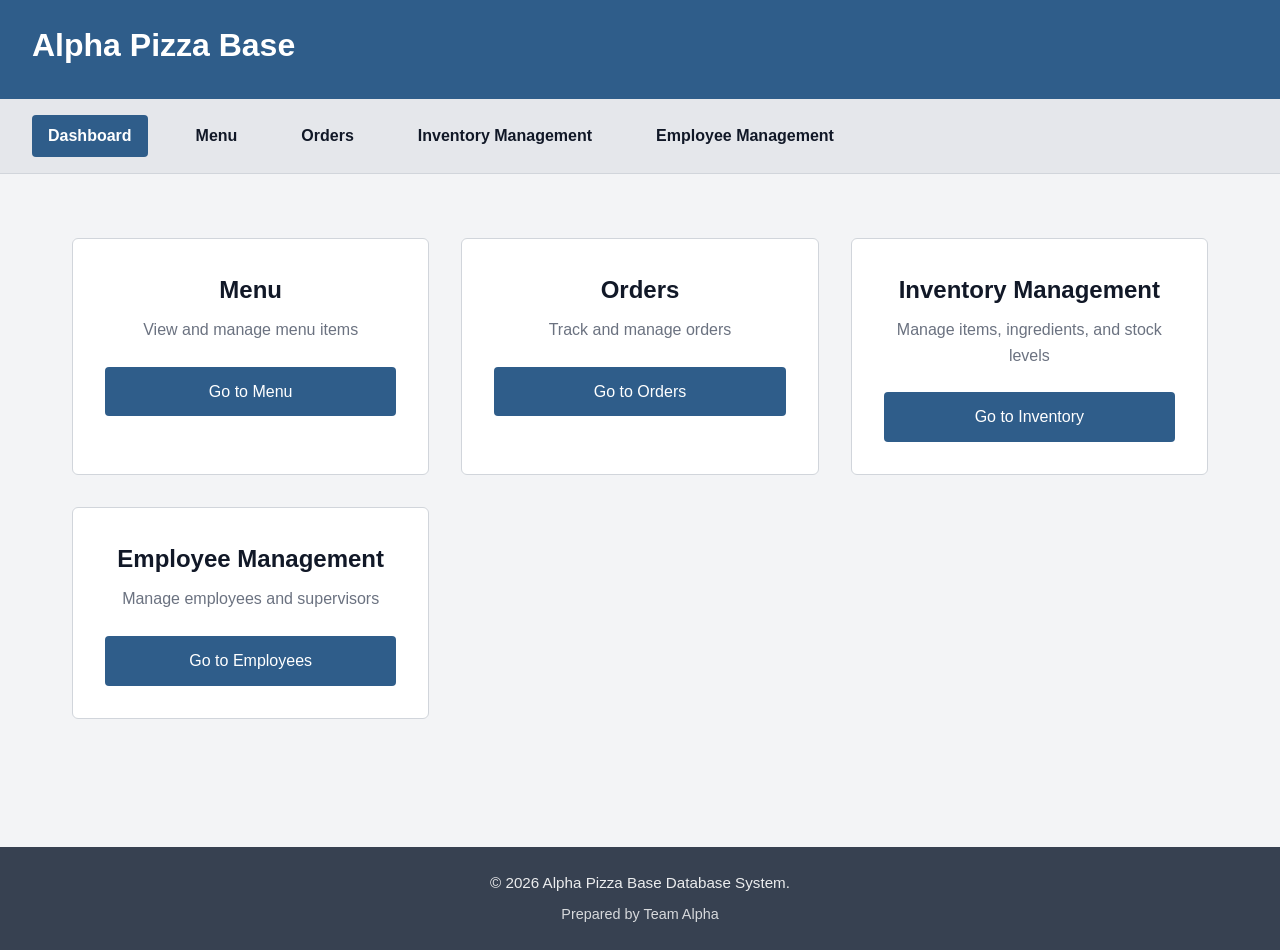
<file: index.html>
<!DOCTYPE html>
<html lang="en">
<head>
    <meta charset="UTF-8">
    <meta name="viewport" content="width=device-width, initial-scale=1.0">
    <title>Dashboard - Pizza Company Database</title>
    <link rel="stylesheet" href="styles.css">
    <link rel="stylesheet" href="dashboard.css">
    
</head>
<body>
    <!-- Header -->
    <header>
        <h1>Alpha Pizza Base</h1>
    </header>

    <!-- Navigation -->
    <nav>
        <a href="index.html" class="active">Dashboard</a>
        <a href="menu.html">Menu</a>
        <a href="orders.html">Orders</a>
        <a href="inventory-management.html">Inventory Management</a>
        <a href="employee-management.html">Employee Management</a>
    </nav>

    <!-- Main Content -->
    <div class="container">
        <!-- DASHBOARD GRID -->
        <div class="dashboard-grid">
            <!-- Menu Card -->
            <div class="dashboard-card">
                <h3>Menu</h3>
                <p>View and manage menu items</p>
                <a href="menu.html" class="btn btn-primary">Go to Menu</a>
            </div>
           
            <!-- Orders Card -->
            <div class="dashboard-card">
                <h3>Orders</h3>
                <p>Track and manage orders</p>
                <a href="orders.html" class="btn btn-primary">Go to Orders</a>
            </div>
            
            <!-- Inventory Management Card -->
            <div class="dashboard-card">
                <h3>Inventory Management</h3>
                <p>Manage items, ingredients, and stock levels</p>
                <a href="inventory-management.html" class="btn btn-primary">Go to Inventory</a>
            </div>
           
            <!-- Employee Management Card -->
            <div class="dashboard-card">
                <h3>Employee Management</h3>
                <p>Manage employees and supervisors</p>
                <a href="employee-management.html" class="btn btn-primary">Go to Employees</a>
            </div>
        </div>
    </div>

    <!-- Footer -->
    <footer>
        <p>&copy; 2026 Alpha Pizza Base Database System. </p>
        <p style="margin-top: 0.5rem; opacity: 0.8; font-size: 0.9rem;">Prepared by Team Alpha</p>
    </footer>
</body>
</html>
</file>
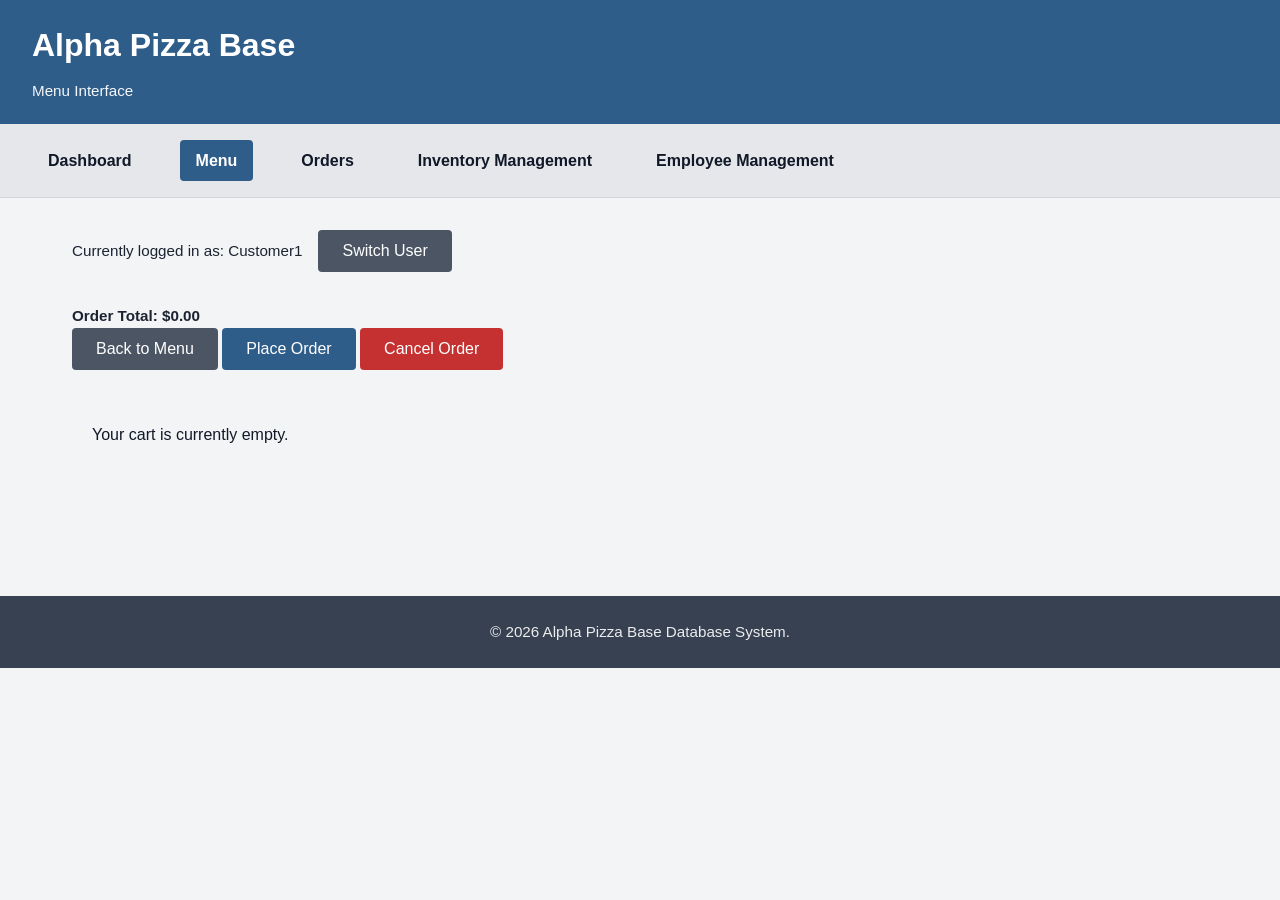
<file: cart.html>
<!DOCTYPE html>
<html lang="en">
<head>
    <meta charset="UTF-8">
    <meta name="viewport" content="width=device-width, initial-scale=1.0">
    <title>Cart - Pizza Company Database</title>
    <link rel="stylesheet" href="styles.css">
    <link rel="stylesheet" href="dashboard.css">
</head>
<body>
    <!-- Header -->
    <header>
        <h1>Alpha Pizza Base</h1>
        <p class="header-subtitle">Menu Interface</p>
    </header>

    <!-- Navigation -->
    <nav>
        <a href="index.html">Dashboard</a>
        <a href="menu.html" class="active">Menu</a>
        <a href="orders.html">Orders</a>
        <a href="inventory-management.html">Inventory Management</a>
        <a href="employee-management.html">Employee Management</a>
    </nav>

    <!-- Main Content -->
    <div class="container">

        <div class="search-bar">
            <p class="header-subtitle">Currently logged in as: Customer1</p>
            <button class="btn btn-secondary" onclick="window.location.href='index.html'">Switch User</button>            
        </div>

        <p class="header-subtitle"><b>Order Total: $<span id="cart-total">0.00</span></b></p>

        <button class="btn btn-secondary" onclick="window.location.href='menu.html'">Back to Menu</button>    
        <button class="btn btn-primary" onclick="window.location.href='index.html'">Place Order</button>    
        <button class="btn btn-danger" onclick="window.location.href='index.html'">Cancel Order</button>    
        <!-- Cart -->
        
        <div class="dashboard-grid" id="cart-container"></div>    
    </div>

    <!-- Footer -->
    <footer>
        <p>&copy; 2026 Alpha Pizza Base Database System.</p>
    </footer>

    <script>
        function renderCart() {
            // 1. Get the cart from LocalStorage
            let cart = JSON.parse(localStorage.getItem('alphaPizzaCart')) || [];
            const container = document.getElementById('cart-container');
            const totalDisplay = document.getElementById('cart-total');
            
            container.innerHTML = ''; // Clear container
            let grandTotal = 0;

            if (cart.length === 0) {
                container.innerHTML = '<p style="padding: 20px;">Your cart is currently empty.</p>';
                totalDisplay.innerText = '0.00';
                return;
            }

            // 2. Loop through the cart and build the HTML
            const cartHtml = cart.map((item, index) => {
                let itemSubtotal = item.price * item.quantity;
                grandTotal += itemSubtotal;

            return `
                <div class="dashboard-card" style="text-align: center;">                    
                    <h3>${item.name}</h3>                                
                    <p>${item.quantity} x <i>$${Number(item.price).toFixed(2)}</i>: <b>$${itemSubtotal.toFixed(2)}</b></p>
                    <h4>Ingredients:</h4>
                    <p>${item.ingredients}</p>                    
                    
                    <div class='quantity' style="margin-top: 15px;">
                        <label>Update Quantity</label>
                        <div style="display: flex; gap: 0.5rem; justify-content: center; align-items: center; margin-top: 5px;">
                            <input type="number" id="qty-${index}" value="${item.quantity}" min="1" style="width: 60px; padding: 5px;"> 
                            
                            <button onclick="updateQuantity('${item.id}', document.getElementById('qty-${index}').value)" class="btn btn-primary" style="width: max-content; padding: 6px 15px;">Update</button>
                        </div>                        
                    </div>
                    <br>
                    <div class='removeFromCartButton'>
                        <button onclick="removeFromCart('${item.id}')" class="btn btn-danger" style="width: max-content; margin: 0 auto; padding: 8px 20px;"> Remove from cart </button>
                    </div>                    
                </div>
            `;
            }).join('');

            // 3. Update the screen
            container.innerHTML = cartHtml;
            totalDisplay.innerText = grandTotal.toFixed(2);
        }

        // --- CART ACTIONS ---

        function updateQuantity(id, newQuantity) {
            let cart = JSON.parse(localStorage.getItem('alphaPizzaCart')) || [];
            let item = cart.find(i => i.id === id);
            
            if (item && newQuantity > 0) {
                item.quantity = parseInt(newQuantity);
                localStorage.setItem('alphaPizzaCart', JSON.stringify(cart));
                renderCart(); // Redraw the screen to update totals
            }
        }

        function removeFromCart(id) {
            let cart = JSON.parse(localStorage.getItem('alphaPizzaCart')) || [];
            // Filter out the item we want to delete
            cart = cart.filter(item => item.id !== id); 
            localStorage.setItem('alphaPizzaCart', JSON.stringify(cart));
            renderCart(); // Redraw the screen
        }

        // Run this function immediately when the page loads
        document.addEventListener('DOMContentLoaded', renderCart);
    </script>

</body>
</html>
</file>
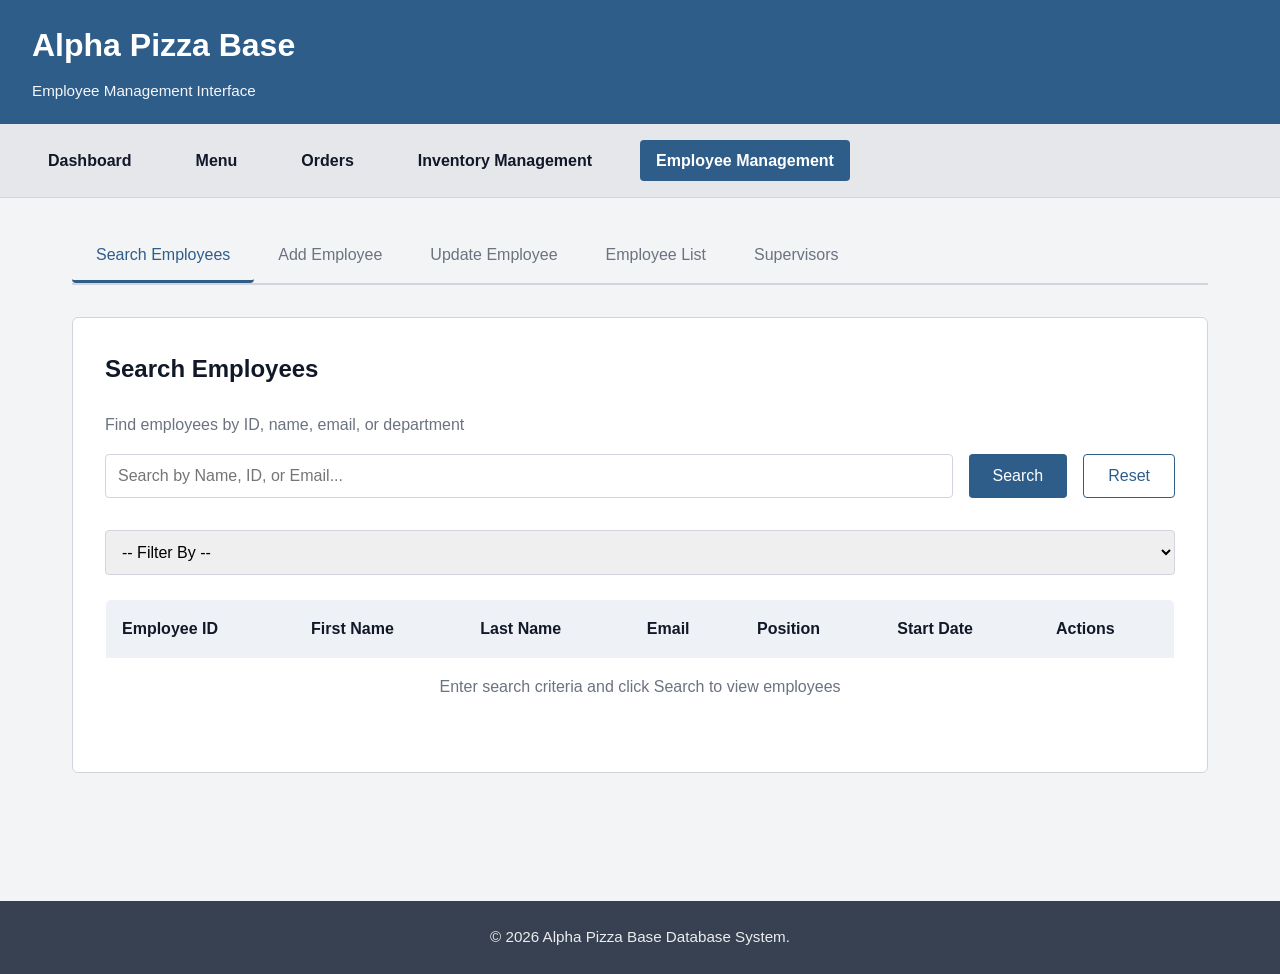
<file: employee-management.html>
<!DOCTYPE html>
<html lang="en">
<head>
    <meta charset="UTF-8">
    <meta name="viewport" content="width=device-width, initial-scale=1.0">
    <title>Employee Management - Pizza Company Database</title>
    <link rel="stylesheet" href="styles.css">
</head>
<body>
    <!-- Header -->
    <header>
        <h1>Alpha Pizza Base</h1>
        <p class="header-subtitle">Employee Management Interface</p>
    </header>

    <!-- Navigation -->
    <nav>
        <a href="index.html">Dashboard</a>
        <a href="menu.html">Menu</a>
        <a href="orders.html">Orders</a>
        <a href="inventory-management.html">Inventory Management</a>
        <a href="employee-management.html" class="active">Employee Management</a>
    </nav>

    <!-- Main Content -->
    <div class="container">
        <!-- TAB NAVIGATION -->
        <div class="tabs">
            <button class="tab-button active" onclick="switchTab(event, 'search-employees')">
                Search Employees
            </button>
            <button class="tab-button" onclick="switchTab(event, 'add-employee')">
                Add Employee
            </button>
            <button class="tab-button" onclick="switchTab(event, 'update-employee')">
                Update Employee
            </button>
            <button class="tab-button" onclick="switchTab(event, 'employee-list')">
                Employee List
            </button>
            <button class="tab-button" onclick="switchTab(event, 'supervisors')">
                Supervisors
            </button>
        </div>

        <!-- Search Employees Tab -->
        <div id="search-employees" class="tab-content active">
            <div class="card">
                <h2 class="card-title">Search Employees</h2>
                <p class="text-muted mb-2">Find employees by ID, name, email, or department</p>

                <div class="search-bar">
                    <input type="text" id="searchInput" placeholder="Search by Name, ID, or Email...">
                    <button class="btn btn-primary" onclick="searchEmployees()">Search</button>
                    <button class="btn btn-outline" onclick="resetSearch()">Reset</button>
                </div>

                <div class="form-group" style="margin-top: 1rem;">
                    <select id="searchFilter" onchange="searchEmployees()">
                        <option value="">-- Filter By --</option>
                        <option value="active">Active Employees</option>
                        <option value="supervisor">Supervisors Only</option>
                        <option value="recent">Recently Added</option>
                    </select>
                </div>

                <div id="searchResults" class="table-container">
                    <table>
                        <thead>
                            <tr>
                                <th>Employee ID</th>
                                <th>First Name</th>
                                <th>Last Name</th>
                                <th>Email</th>
                                <th>Position</th>
                                <th>Start Date</th>
                                <th>Actions</th>
                            </tr>
                        </thead>
                        <tbody id="employeesTableBody">
                            <tr>
                                <td colspan="7" class="text-center text-muted">
                                    Enter search criteria and click Search to view employees
                                </td>
                            </tr>
                        </tbody>
                    </table>
                </div>
            </div>
        </div>

        <!-- Add New Employee Tab -->
        <div id="add-employee" class="tab-content">
            <div class="card">
                <h2 class="card-title">Add New Employee</h2>

                <form id="addEmployeeForm" onsubmit="handleAddEmployee(event)">
                    <!-- Personal Information -->
                    <div style="background: var(--light-bg); padding: 1rem; border-radius: 4px; margin-bottom: 1.5rem;">
                        <h3 style="margin-bottom: 1rem; color: var(--primary-color);">Personal Information</h3>
                        
                        <div class="form-row">
                            <div class="form-group">
                                <label for="firstName">First Name <span class="required">*</span></label>
                                <input type="text" id="firstName" required placeholder="John">
                            </div>
                            <div class="form-group">
                                <label for="lastName">Last Name <span class="required">*</span></label>
                                <input type="text" id="lastName" required placeholder="Doe">
                            </div>
                        </div>

                        <div class="form-row">
                            <div class="form-group">
                                <label for="email">Email <span class="required">*</span></label>
                                <input type="email" id="email" required placeholder="john.doe@example.com">
                                <small class="text-muted">Must be a valid email address</small>
                            </div>
                            <div class="form-group">
                                <label for="phone">Phone Number</label>
                                <input type="tel" id="phone" placeholder="(555) 123-4567">
                            </div>
                        </div>

                        <div class="form-row">
                            <div class="form-group">
                                <label for="dob">Date of Birth <span class="required">*</span></label>
                                <input type="date" id="dob" required>
                            </div>
                            <div class="form-group">
                                <label for="ssn">Social Security Number <span class="required">*</span></label>
                                <input type="text" id="ssn" required placeholder="XXXXXXXXX" pattern="\d{9}">
                                <small class="text-muted">Format: XXXXXXXXX</small>
                            </div>
                        </div>
                    </div>

                    <!-- Employment Information -->
                    <div style="background: var(--light-bg); padding: 1rem; border-radius: 4px; margin-bottom: 1.5rem;">
                        <h3 style="margin-bottom: 1rem; color: var(--primary-color);">Employment Information</h3>
                        
                        <div class="form-row">
                            <div class="form-group">
                                <label for="startDate">Start Date <span class="required">*</span></label>
                                <input type="date" id="startDate" required>
                            </div>
                            <div class="form-group">
                                <label for="position">Position <span class="required">*</span></label>
                                <select id="position" required>
                                    <option value="">-- Select Position --</option>
                                    <option value="Chef">Chef</option>
                                    <option value="Cook">Cook</option>
                                    <option value="Cashier">Cashier</option>
                                    <option value="Manager">Manager</option>
                                    <option value="Supervisor">Supervisor</option>
                                    <option value="Delivery Driver">Delivery Driver</option>
                                    <option value="HR Staff">HR Staff</option>
                                    <option value="IT Staff">IT Staff</option>
                                </select>
                            </div>
                        </div>

                        <div class="form-row">
                            <div class="form-group">
                                <label for="salary">Annual Salary (USD) <span class="required">*</span></label>
                                <input type="number" id="salary" required step="0.01" min="0" placeholder="50000.00">
                            </div>
                            <div class="form-group">
                                <label for="supervisor">Supervisor <span class="required">*</span></label>
                                <select id="supervisor" required>
                                    <option value="">-- Select Supervisor --</option>
                                    <option value="original-supervisor" selected>Original Supervisor</option>
                                </select>
                            </div>
                        </div>

                        <div class="form-group">
                            <label for="department">Department</label>
                            <select id="department">
                                <option value="">-- Select Department --</option>
                                <option value="Kitchen">Kitchen</option>
                                <option value="Front of House">Front of House</option>
                                <option value="Management">Management</option>
                                <option value="Delivery">Delivery</option>
                                <option value="Admin">Admin</option>
                            </select>
                        </div>
                    </div>

                    <div class="btn-group">
                        <button type="submit" class="btn btn-primary">Add Employee</button>
                        <button type="reset" class="btn btn-outline">Clear Form</button>
                    </div>
                </form>

                <div id="addEmployeeMessage" class="hidden mt-2"></div>
            </div>
        </div>

        <!-- Update Employee Tab -->
        <div id="update-employee" class="tab-content">
            <div class="card">
                <h2 class="card-title">Update Employee Information</h2>

                <div class="search-bar">
                    <input type="text" id="updateEmployeeSearchInput" placeholder="Search employee by Name or ID...">
                    <button class="btn btn-primary" onclick="findEmployeeToUpdate()">Find Employee</button>
                </div>

                <form id="updateEmployeeForm" onsubmit="handleUpdateEmployee(event)" class="hidden">
                    <div class="alert alert-info">
                        <strong>Edit Employee Information</strong>
                    </div>

                    <!-- Personal Information -->
                    <div style="background: var(--light-bg); padding: 1rem; border-radius: 4px; margin-bottom: 1.5rem;">
                        <h3 style="margin-bottom: 1rem; color: var(--primary-color);">Personal Information</h3>
                        
                        <div class="form-row">
                            <div class="form-group">
                                <label for="upEmpID">Employee ID</label>
                                <input type="text" id="upEmpID" readonly>
                            </div>
                            <div class="form-group">
                                <label for="upEmail">Email <span class="required">*</span></label>
                                <input type="email" id="upEmail" required>
                            </div>
                        </div>

                        <div class="form-row">
                            <div class="form-group">
                                <label for="upFirstName">First Name <span class="required">*</span></label>
                                <input type="text" id="upFirstName" required>
                            </div>
                            <div class="form-group">
                                <label for="upLastName">Last Name <span class="required">*</span></label>
                                <input type="text" id="upLastName" required>
                            </div>
                        </div>

                        <div class="form-row">
                            <div class="form-group">
                                <label for="upPhone">Phone Number</label>
                                <input type="tel" id="upPhone">
                            </div>
                            <div class="form-group">
                                <label for="upDOB">Date of Birth <span class="required">*</span></label>
                                <input type="date" id="upDOB" required>
                            </div>
                        </div>
                    </div>

                    <!-- Employment Information -->
                    <div style="background: var(--light-bg); padding: 1rem; border-radius: 4px; margin-bottom: 1.5rem;">
                        <h3 style="margin-bottom: 1rem; color: var(--primary-color);">Employment Information</h3>
                        
                        <div class="form-row">
                            <div class="form-group">
                                <label for="upPosition">Position <span class="required">*</span></label>
                                <select id="upPosition" required>
                                    <option value="">-- Select Position --</option>
                                    <option value="Chef">Chef</option>
                                    <option value="Cook">Cook</option>
                                    <option value="Cashier">Cashier</option>
                                    <option value="Manager">Manager</option>
                                    <option value="Supervisor">Supervisor</option>
                                </select>
                            </div>
                            <div class="form-group">
                                <label for="upSalary">Annual Salary (USD) <span class="required">*</span></label>
                                <input type="number" id="upSalary" required step="0.01" min="0">
                            </div>
                        </div>

                        <div class="form-row">
                            <div class="form-group">
                                <label for="upSupervisor">Supervisor <span class="required">*</span></label>
                                <select id="upSupervisor" required>
                                    <option value="">-- Select Supervisor --</option>
                                    <option value="original-supervisor" selected>Original Supervisor</option>
                                </select>
                            </div>
                            <div class="form-group">
                                <label for="upDepartment">Department</label>
                                <select id="upDepartment">
                                    <option value="">-- Select Department --</option>
                                    <option value="Kitchen">Kitchen</option>
                                    <option value="Front of House">Front of House</option>
                                    <option value="Management">Management</option>
                                </select>
                            </div>
                        </div>

                        <div class="form-group">
                            <label for="upStartDate">Start Date <span class="required">*</span></label>
                            <input type="date" id="upStartDate" required readonly>
                            <small class="text-muted">Start date cannot be modified</small>
                        </div>
                    </div>

                    <div class="btn-group">
                        <button type="submit" class="btn btn-success">Save Changes</button>
                        <button type="button" class="btn btn-outline" onclick="cancelUpdateEmployee()">Cancel</button>
                    </div>
                </form>

                <div id="updateEmployeeMessage" class="hidden mt-2"></div>
            </div>
        </div>

        <!-- Employee List Tab -->
        <div id="employee-list" class="tab-content">
            <div class="card">
                <h2 class="card-title">Complete Employee List</h2>
                <p class="text-muted mb-2">All current employees in the system</p>

                <div class="form-group">
                    <select id="listFilter" onchange="filterEmployeeList()">
                        <option value="">All Employees</option>
                        <option value="active">Active Only</option>
                        <option value="inactive">Inactive</option>
                        <option value="kitchen">Kitchen Staff</option>
                        <option value="management">Management</option>
                    </select>
                </div>

                <div class="table-container">
                    <table>
                        <thead>
                            <tr>
                                <th>ID</th>
                                <th>Name</th>
                                <th>Email</th>
                                <th>Position</th>
                                <th>Department</th>
                                <th>Salary</th>
                                <th>Start Date</th>
                                <th>Supervisor</th>
                                <th>Actions</th>
                            </tr>
                        </thead>
                        <tbody id="employeeListBody">
                            <tr>
                                <td colspan="9" class="text-center text-muted">
                                    No employees loaded. Data will be fetched from database.
                                </td>
                            </tr>
                        </tbody>
                    </table>
                </div>
            </div>
        </div>

        <!-- Supervisors & Hierarchy Tab -->
        <div id="supervisors" class="tab-content">
            <div class="card">
                <h2 class="card-title">Supervisor Hierarchy</h2>
                <p class="text-muted mb-2">View and manage supervisor assignments</p>

                <div class="table-container">
                    <table>
                        <thead>
                            <tr>
                                <th>Supervisor ID</th>
                                <th>Supervisor Name</th>
                                <th>Position</th>
                                <th>Department</th>
                                <th>Direct Reports</th>
                                <th>Salary</th>
                                <th>Actions</th>
                            </tr>
                        </thead>
                        <tbody id="supervisorTableBody">
                            <tr>
                                <td colspan="7" class="text-center text-muted">
                                    No supervisors loaded. 
                                </td>
                            </tr>
                        </tbody>
                    </table>
                </div>

                <div style="margin-top: 2rem; padding: 1.5rem; background: var(--light-bg); border-radius: 8px;">
                    <h3 style="margin-bottom: 1rem; color: var(--primary-color);">Reassign Supervisor</h3>
                    <p class="text-muted mb-2">Change an employee's supervisor</p>
                    
                    <div class="form-row">
                        <div class="form-group">
                            <label for="empToReassign">Select Employee <span class="required">*</span></label>
                            <select id="empToReassign">
                                <option value="">-- Select Employee --</option>
                                <option value="original-employee" selected>Original Employee</option>
                            </select>
                        </div>
                        <div class="form-group">
                            <label for="newSupervisor">New Supervisor <span class="required">*</span></label>
                            <select id="newSupervisor">
                                <option value="">-- Select Supervisor --</option>
                                <option value="original-supervisor" selected>Original Supervisor</option>
                            </select>
                        </div>
                    </div>

                    <button class="btn btn-secondary" onclick="reassignSupervisor()">Update Supervisor Assignment</button>
                    <div id="reassignMessage" class="hidden mt-2"></div>
                </div>
            </div>
        </div>
    </div>

    <!-- Footer -->
    <footer>
        <p>&copy; 2026 Alpha Pizza Base Database System.</p>
    </footer>

    <script>
        function switchTab(evt, tabName) {
            document.querySelectorAll('.tab-content').forEach(tab => tab.classList.remove('active'));
            document.querySelectorAll('.tab-button').forEach(btn => btn.classList.remove('active'));
            document.getElementById(tabName).classList.add('active');
            evt.currentTarget.classList.add('active');
        }
    </script>
</body>
</html>
</file>
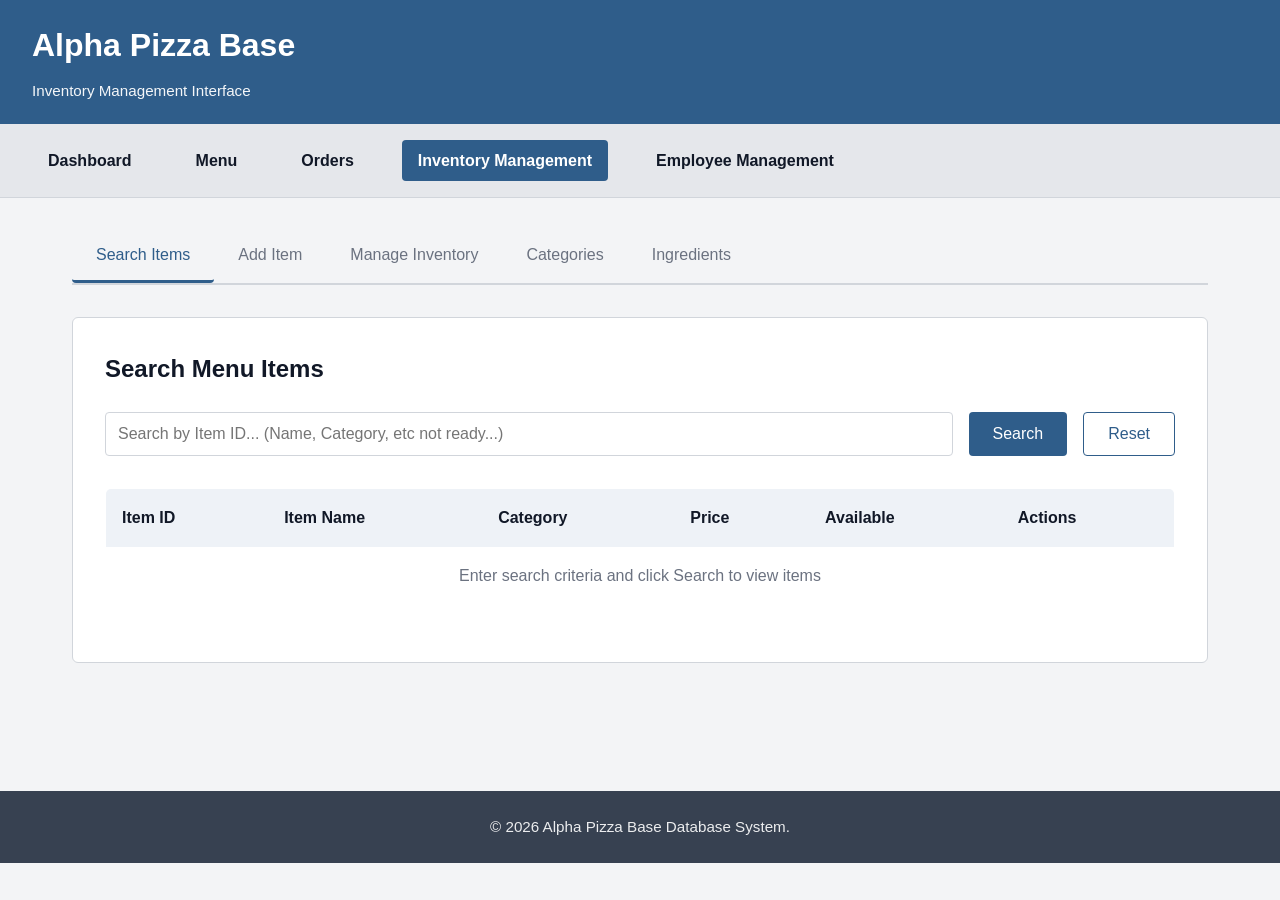
<file: inventory-management.html>
<!DOCTYPE html>
<html lang="en">
<head>
    <meta charset="UTF-8">
    <meta name="viewport" content="width=device-width, initial-scale=1.0">
    <title>Inventory Management - Pizza Company Database</title>
    <link rel="stylesheet" href="styles.css">
</head>
<body>
    <!-- Header -->
    <header>
        <h1>Alpha Pizza Base</h1>
        <p class="header-subtitle">Inventory Management Interface</p>
    </header>

    <!-- Navigation -->
    <nav>
        <a href="index.html">Dashboard</a>
        <a href="menu.html">Menu</a>
        <a href="orders.html">Orders</a>
        <a href="inventory-management.html" class="active">Inventory Management</a>
        <a href="employee-management.html">Employee Management</a>
    </nav>

    <!-- Main Content -->
    <div class="container">
        <!-- Tab Navigation -->
        <div class="tabs">
            <button class="tab-button active" onclick="switchTab(event, 'search-items')">
                Search Items
            </button>
            <button class="tab-button" onclick="switchTab(event, 'add-item')">
                Add Item
            </button>
            <button class="tab-button" onclick="switchTab(event, 'manage-inventory')">
                Manage Inventory
            </button>
            <button class="tab-button" onclick="switchTab(event, 'categories')">
                Categories
            </button>
            <button class="tab-button" onclick="switchTab(event, 'ingredients')">
                Ingredients
            </button>
        </div>

        <!-- Search Items Tab -->
        <div id="search-items" class="tab-content active">
            <div class="card">
                <h2 class="card-title">Search Menu Items</h2>
                
                <div class="search-bar">
                    <input type="text" id="searchInput" placeholder="Search by Item ID... (Name, Category, etc not ready...)">
                    <button class="btn btn-primary" onclick="searchItems()">Search</button>
                    <button class="btn btn-outline" onclick="resetSearch()">Reset</button>
                </div>

                <div id="searchResults" class="table-container">
                    <table>
                        <thead>
                            <tr>
                                <th>Item ID</th>
                                <th>Item Name</th>
                                <th>Category</th>
                                <th>Price</th>
                                <th>Available</th>
                                <th>Actions</th>
                            </tr>
                        </thead>
                        <tbody id="itemsTableBody">
                            <tr>
                                <td id="currentList" colspan="6" class="text-center text-muted">
                                    Enter search criteria and click Search to view items
                                </td>
                            </tr>
                        </tbody>
                    </table>
                </div>
		<div id="deleteItemMessage" class="hidden mt-2"></div>
            </div>
        </div>

        <!-- Add New Item Tab -->
        <div id="add-item" class="tab-content">
            <div class="card">
                <h2 class="card-title">Add New Menu Item</h2>
                
                <form id="addItemForm" onsubmit="handleAddItem(event)">
                    <div class="form-row">
                        <div class="form-group">
                            <label for="itemName">Item Name <span class="required">*</span></label>
                            <input type="text" id="itemName" name="itemName" required 
                                   placeholder="e.g., Margherita Pizza">
                        </div>
                        <div class="form-group">
                            <label for="itemCategory">Category <span class="required">*</span></label>
                            <select id="itemCategory" name="itemCategory" required>
                                <option value="">-- Select Category --</option>
                                <option value="Pizza">Pizza</option>
                                <option value="Pasta">Pasta</option>
                                <option value="Appetizer">Appetizer</option>
                                <option value="Salad">Salad</option>
                                <option value="Dessert">Dessert</option>
                                <option value="Beverage">Beverage</option>
                                <option value="Seasonal Special">Seasonal Special</option>
                            </select>
                        </div>
                    </div>

                    <div class="form-row">
                        <div class="form-group">
                            <label for="itemPrice">Price (USD) <span class="required">*</span></label>
                            <input type="number" id="itemPrice" name="itemPrice" required 
                                   step="0.01" min="0" placeholder="9.99">
                        </div>
                        <div class="form-group">
                            <label for="itemAvailable">Available</label>
                            <select id="itemAvailable" name="itemAvailable">
                                <option value="1" selected>Yes</option>
                                <option value="0">No</option>
                            </select>
                        </div>
                    </div>

                    <div class="form-group">
                        <label for="itemDescription">Description</label>
                        <textarea id="itemDescription" name="itemDescription" 
                                  placeholder="Brief description of the item (optional)"></textarea>
                    </div>

                    <div class="btn-group">
                        <button type="submit" class="btn btn-primary">Add Item</button>
                        <button type="reset" class="btn btn-outline">Clear Form</button>
                    </div>
                </form>

                <div id="addItemMessage" class="hidden mt-2"></div>
            </div>
        </div>

        <!-- Manage Inventory Tab -->
        <div id="manage-inventory" class="tab-content">
            <div class="card">
                <h2 class="card-title">Adjust Item Inventory</h2>
                <p class="text-muted mb-2">Update quantity and availability for existing items</p>

                <div class="search-bar">
                    <input type="text" id="inventorySearchInput" placeholder="Search item by Name or ID...">
                    <button class="btn btn-primary" onclick="searchInventory()">Find Item</button>
                </div>

                <form id="updateInventoryForm" onsubmit="handleUpdateInventory(event)" class="hidden">
                    <div class="alert alert-info">
                        <strong>Edit Item Quantity</strong>
                    </div>

                    <div class="form-row">
                        <div class="form-group">
                            <label for="invItemID">Item ID</label>
                            <input type="text" id="invItemID" readonly>
                        </div>
                        <div class="form-group">
                            <label for="invItemName">Item Name</label>
                            <input type="text" id="invItemName" readonly>
                        </div>
                    </div>

                    <div class="form-row">
                        <div class="form-group">
                            <label for="invCurrentQty">Current Stock Level</label>
                            <input type="number" id="invCurrentQty" readonly>
                        </div>
                        <div class="form-group">
                            <label for="invNewQty">New Stock Level <span class="required">*</span></label>
                            <input type="number" id="invNewQty" required min="0" placeholder="Enter new quantity">
                        </div>
                    </div>

                    <div class="form-row">
                        <div class="form-group">
                            <label for="invPrice">Current Price</label>
                            <input type="number" id="invPrice" step="0.01" readonly>
                        </div>
                        <div class="form-group">
                            <label for="invNewPrice">Update Price (optional)</label>
                            <input type="number" id="invNewPrice" step="0.01" min="0" placeholder="Leave blank to keep current">
                        </div>
                    </div>

                    <div class="form-group">
                        <label for="invAvailable">Availability</label>
                        <select id="invAvailable">
                            <option value="1">Available</option>
                            <option value="0">Not Available</option>
                        </select>
                    </div>

                    <div class="form-group">
                        <label for="invNotes">Update Notes (optional)</label>
                        <textarea id="invNotes" placeholder="e.g., Restocked from Supplier XYZ"></textarea>
                    </div>

                    <div class="btn-group">
                        <button type="submit" class="btn btn-success">Update Inventory</button>
                        <button type="button" class="btn btn-outline" onclick="cancelInventoryEdit()">Cancel</button>
                    </div>
                </form>

                <div id="updateInventoryMessage" class="hidden mt-2"></div>
            </div>
        </div>

        <!-- Categories Tab -->
        <div id="categories" class="tab-content">
            <div class="card">
                <h2 class="card-title">Manage Item Categories</h2>

                <div class="form-row">
                    <div class="form-group">
                        <label for="newCategory">Add New Category <span class="required">*</span></label>
                        <div style="display: flex; gap: 0.5rem;">
                            <input type="text" id="newCategory" placeholder="e.g., Limited Time Offer">
                            <button class="btn btn-primary btn-small" onclick="addCategory()">Add</button>
                        </div>
                    </div>
                </div>

                <div class="table-container mt-2">
                    <table>
                        <thead>
                            <tr>
                                <th>Category Name</th>
                                <th>Items Count</th>
                                <th>Actions</th>
                            </tr>
                        </thead>
                        <tbody id="categoriesTableBody">
                            <tr>
                                <td colspan="3" class="text-center text-muted">No categories loaded. Data will be fetched from database.</td>
                            </tr>
                        </tbody>
                    </table>
                </div>

                <div id="categoryMessage" class="hidden mt-2"></div>
            </div>
        </div>

        <!-- Ingredients Tab -->
        <div id="ingredients" class="tab-content">
            <div class="card">
                <h2 class="card-title">Manage Ingredients & Suppliers</h2>
                <p class="text-muted mb-2">View ingredient stock levels and reorder information</p>

                <div class="search-bar">
                    <input type="text" id="ingredientSearchInput" placeholder="Search by Ingredient Name...">
                    <button class="btn btn-primary" onclick="searchIngredients()">Search</button>
                </div>

                <div class="table-container">
                    <table>
                        <thead>
                            <tr>
                                <th>Ingredient ID</th>
                                <th>Ingredient Name</th>
                                <th>Current Stock</th>
                                <th>Unit</th>
                                <th>Reorder Level</th>
                                <th>Status</th>
                                <th>Actions</th>
                            </tr>
                        </thead>
                        <tbody id="ingredientsTableBody">
                            <tr>
                                <td colspan="7" class="text-center text-muted">No ingredients loaded. Data will be fetched from database.</td>
                            </tr>
                        </tbody>
                    </table>
                </div>

                <div class="mt-2">
                    <button class="btn btn-secondary" onclick="showAddIngredient()">➕ Add New Ingredient</button>
                </div>
		<div id="deleteIngredientMessage" class="hidden mt-2"></div>
            </div>

            <div id="addIngredientForm" class="card hidden">
                <h2 class="card-title">Add New Ingredient</h2>
                
                <form onsubmit="handleAddIngredient(event)">
                    <div class="form-row">
                        <div class="form-group">
                            <label for="ingName">Ingredient Name <span class="required">*</span></label>
                            <input type="text" id="ingName" required placeholder="e.g., Fresh Basil">
                        </div>
                        <div class="form-group">
                            <label for="ingUnit">Unit of Measurement <span class="required">*</span></label>
                            <input type="text" id="ingUnit" required placeholder="e.g., kg, liters, units">
                        </div>
                    </div>
<!-- Ujjwal-->
                    <div class="form-row">
                        <div class="form-group">
                            <label for="ingQtyInStock">Initial Quantity in Stock <span class="required">*</span></label>
                            <input type="number" id="ingQtyInStock" required step="0.01" min="0">
                        </div>
                        <div class="form-group">
                            <label for="ingReorderLevel">Reorder Level <span class="required">*</span></label>
                            <input type="number" id="ingReorderLevel" required step="0.01" min="0">
                        </div>
                    </div>

                    <div class="btn-group">
                        <button type="submit" class="btn btn-primary">Add Ingredient</button>
                        <button type="button" class="btn btn-outline" onclick="hideAddIngredient()">Cancel</button>
                    </div>
                </form>
            </div>
        </div>
    </div>

    <!-- Footer -->
    <footer>
        <p>&copy; 2026 Alpha Pizza Base Database System.</p>
    </footer>

    <script>
        function switchTab(evt, tabName) {
            document.querySelectorAll('.tab-content').forEach(tab => tab.classList.remove('active'));
            document.querySelectorAll('.tab-button').forEach(btn => btn.classList.remove('active'));
            document.getElementById(tabName).classList.add('active');
            evt.currentTarget.classList.add('active');
        }

        const INVENTORY_API_URL = './api/inventory.php';

        async function apiRequest(url, options = {}) {
            const response = await fetch(url, options);
            const payload = await response.json();

            if (!response.ok || !payload.success) {
                throw new Error(payload.message || 'Request failed');
            }

            return payload.data;
        }

        function formatCurrency(value) {
            return `$${Number(value).toFixed(2)}`;
        }

        function showMessage(containerId, message, isError = false) {
            const el = document.getElementById(containerId);
            el.className = `mt-2 alert ${isError ? 'alert-error' : 'alert-success'}`;
            el.textContent = message;
            el.classList.remove('hidden');
        }

        const inventoryItemCache = {};

        function renderItems(items) {
            const table = document.getElementById('itemsTableBody');

            items.forEach(item => {
                inventoryItemCache[item.ItemID] = item;
            });

            if (!items.length) {
                table.innerHTML = '<tr><td colspan="6" class="text-center text-muted">No items found.</td></tr>';
                return;
            }

            table.innerHTML = items.map(item => `
                <tr>
                    <td>${item.ItemID}</td>
                    <td>${item.ItemName}</td>
                    <td>${item.Category}</td>
                    <td>${formatCurrency(item.Price)}</td>
                    <td>${Number(item.isAvailable) === 1 ? 'Yes' : 'No'}</td>
                    <td>
                        <button class="btn btn-small" onclick="prefillInventoryById(${item.ItemID})">Manage</button>
			<button class="btn btn-small" onclick="handleDeleteItem(${item.ItemID})">Delete</button>
                    </td>
                </tr>
            `).join('');
        }

        function prefillInventoryById(itemId) {
            const item = inventoryItemCache[itemId];
            if (!item) {
                showMessage('updateInventoryMessage', 'Unable to load selected item.', true);
                return;
            }
            prefillInventoryForm(item);
        }

        async function searchItems() {
            try {
                const searchInput = document.getElementById('searchInput').value.trim();
                const data = await apiRequest(`${INVENTORY_API_URL}?action=search&search=${encodeURIComponent(searchInput)}`);
                renderItems(data.items || []);
            } catch (error) {
                showMessage('addItemMessage', `Search failed: ${error.message}`, true);
            }
        }

        function resetSearch() {
            document.getElementById('searchInput').value = '';
            searchItems();
        }

        async function handleAddItem(event) {
            event.preventDefault();

            try {
                const itemName = document.getElementById('itemName').value;
                const itemCategory = document.getElementById('itemCategory').value;
                const itemPrice = document.getElementById('itemPrice').value;
                const itemAvailable = document.getElementById('itemAvailable').value;

                await apiRequest(`${INVENTORY_API_URL}`, {
                    method: 'POST',
                    headers: { 'Content-Type': 'application/json' },
                    body: JSON.stringify({
                        action: 'add',
                        itemName,
                        itemCategory,
                        itemPrice,
                        itemAvailable,
                        itemStockQty: 0,
                    }),
                });

                document.getElementById('addItemForm').reset();
                showMessage('addItemMessage', 'Item added successfully.');
                await searchItems();
            } catch (error) {
                showMessage('addItemMessage', `Add failed: ${error.message}`, true);
            }
        }

	async function handleDeleteItem(deleteID) {
            try {
                await apiRequest(`${INVENTORY_API_URL}`, {
                    method: 'POST',
                    headers: { 'Content-Type': 'application/json' },
                    body: JSON.stringify({
                        action: 'delete',
                	itemID: deleteID,
                    }),
                });
		
                showMessage('deleteItemMessage', 'Item deleted successfully.');
            } catch (error) {
                showMessage('deleteItemMessage', `Delete failed: ${error.message}`, true);
            }
        }

        function prefillInventoryForm(item) {
            document.getElementById('updateInventoryForm').classList.remove('hidden');
            document.getElementById('invItemID').value = item.ItemID;
            document.getElementById('invItemName').value = item.ItemName;
            document.getElementById('invCurrentQty').value = item.ItemStockQty;
            document.getElementById('invNewQty').value = item.ItemStockQty;
            document.getElementById('invPrice').value = Number(item.Price).toFixed(2);
            document.getElementById('invNewPrice').value = '';
            document.getElementById('invAvailable').value = String(item.isAvailable);
        }

        async function searchInventory() {
            try {
                const searchInput = document.getElementById('inventorySearchInput').value.trim();
                const data = await apiRequest(`${INVENTORY_API_URL}?action=search&search=${encodeURIComponent(searchInput)}`);

                if (!data.items || !data.items.length) {
                    showMessage('updateInventoryMessage', 'No matching item found.', true);
                    return;
                }

                prefillInventoryForm(data.items[0]);
                showMessage('updateInventoryMessage', `Loaded item ${data.items[0].ItemID} for update.`);
            } catch (error) {
                showMessage('updateInventoryMessage', `Lookup failed: ${error.message}`, true);
            }
        }

        async function handleUpdateInventory(event) {
            event.preventDefault();

            try {
                const payload = {
		    action: 'update',
                    itemID: document.getElementById('invItemID').value,
                    invNewQty: document.getElementById('invNewQty').value,
                    invNewPrice: document.getElementById('invNewPrice').value,
                    invAvailable: document.getElementById('invAvailable').value,
                };

                await apiRequest(`${INVENTORY_API_URL}`, {
                    method: 'POST',
                    headers: { 'Content-Type': 'application/json' },
                    body: JSON.stringify(payload),
                });

                showMessage('updateInventoryMessage', 'Inventory updated successfully.');
                await searchItems();
            } catch (error) {
                showMessage('updateInventoryMessage', `Update failed: ${error.message}`, true);
            }
        }

        function cancelInventoryEdit() {
            document.getElementById('updateInventoryForm').classList.add('hidden');
        }

        function renderCategories(categories) {
            const body = document.getElementById('categoriesTableBody');

            if (!categories.length) {
                body.innerHTML = '<tr><td colspan="3" class="text-center text-muted">No categories found.</td></tr>';
                return;
            }

            body.innerHTML = categories.map(category => `
                <tr>
                    <td>${category.Category}</td>
                    <td>${category.ItemCount}</td>
                    <td><span class="text-muted">Derived from items</span></td>
                </tr>
            `).join('');
        }

        async function loadCategories() {
            try {
                const data = await apiRequest(`${INVENTORY_API_URL}?action=categories`);
                renderCategories(data.categories || []);
            } catch (error) {
                showMessage('categoryMessage', `Load failed: ${error.message}`, true);
            }
        }

        function addCategory() {
            showMessage('categoryMessage', 'Categories are derived from items. Add a new item with a new category name to create it.');
        }

        function renderIngredients(ingredients) {
            const body = document.getElementById('ingredientsTableBody');

            if (!ingredients.length) {
                body.innerHTML = '<tr><td colspan="7" class="text-center text-muted">No ingredients found.</td></tr>';
                return;
            }

            body.innerHTML = ingredients.map(ingredient => `
                <tr>
                    <td>${ingredient.IngredientID}</td>
                    <td>${ingredient.IngredientName}</td>
                    <td>${ingredient.QtyInStock}</td>
                    <td>${ingredient.Unit}</td>
                    <td>${ingredient.ReorderLevel}</td>
                    <td>${ingredient.StockStatus}</td>
		    <td>
			<button class="btn btn-small" onclick="handleDeleteIngredient(${ingredient.IngredientID})">Delete</button>
                    </td>
                </tr>
            `).join('');
        }

        async function searchIngredients() {
            try {
                const searchInput = document.getElementById('ingredientSearchInput').value.trim();
                const data = await apiRequest(`${INVENTORY_API_URL}?action=search_ingredients&search=${encodeURIComponent(searchInput)}`);
                renderIngredients(data.ingredients || []);
            } catch (error) {
                showMessage('categoryMessage', `Ingredient search failed: ${error.message}`, true);
            }
        }

        function showAddIngredient() {
            document.getElementById('addIngredientForm').classList.remove('hidden');
        }

        function hideAddIngredient() {
            document.getElementById('addIngredientForm').classList.add('hidden');
        }

        async function handleAddIngredient(event) {
            event.preventDefault();

            try {
                const payload = {
                    ingredientName: document.getElementById('ingName').value,
                    unit: document.getElementById('ingUnit').value,
                    qtyInStock: document.getElementById('ingQtyInStock').value,
                    reorderLevel: document.getElementById('ingReorderLevel').value,
                };

                await apiRequest(`${INVENTORY_API_URL}`, {
                    method: 'POST',
                    headers: { 'Content-Type': 'application/json' },
                    body: JSON.stringify(Object.assign({ action: 'add_ingredient' }, payload)),
                });

                hideAddIngredient();
                event.target.reset();
                await searchIngredients();
            } catch (error) {
                showMessage('categoryMessage', `Add ingredient failed: ${error.message}`, true);
            }
        }

	async function handleDeleteIngredient(deleteID) {
            try {
                await apiRequest(`${INVENTORY_API_URL}`, {
                    method: 'POST',
                    headers: { 'Content-Type': 'application/json' },
                    body: JSON.stringify({
                        action: 'delete_ingredient',
                	ingredientID: deleteID,
                    }),
                });
		
                showMessage('deleteIngredientMessage', 'Ingredient deleted successfully.');
            } catch (error) {
                showMessage('deleteIngredientMessage', `Delete failed: ${error.message}`, true);
            }
        }

        document.addEventListener('DOMContentLoaded', () => {
            searchItems();
            loadCategories();
            searchIngredients();
        });
	
    </script>

</body>
</html>
</file>
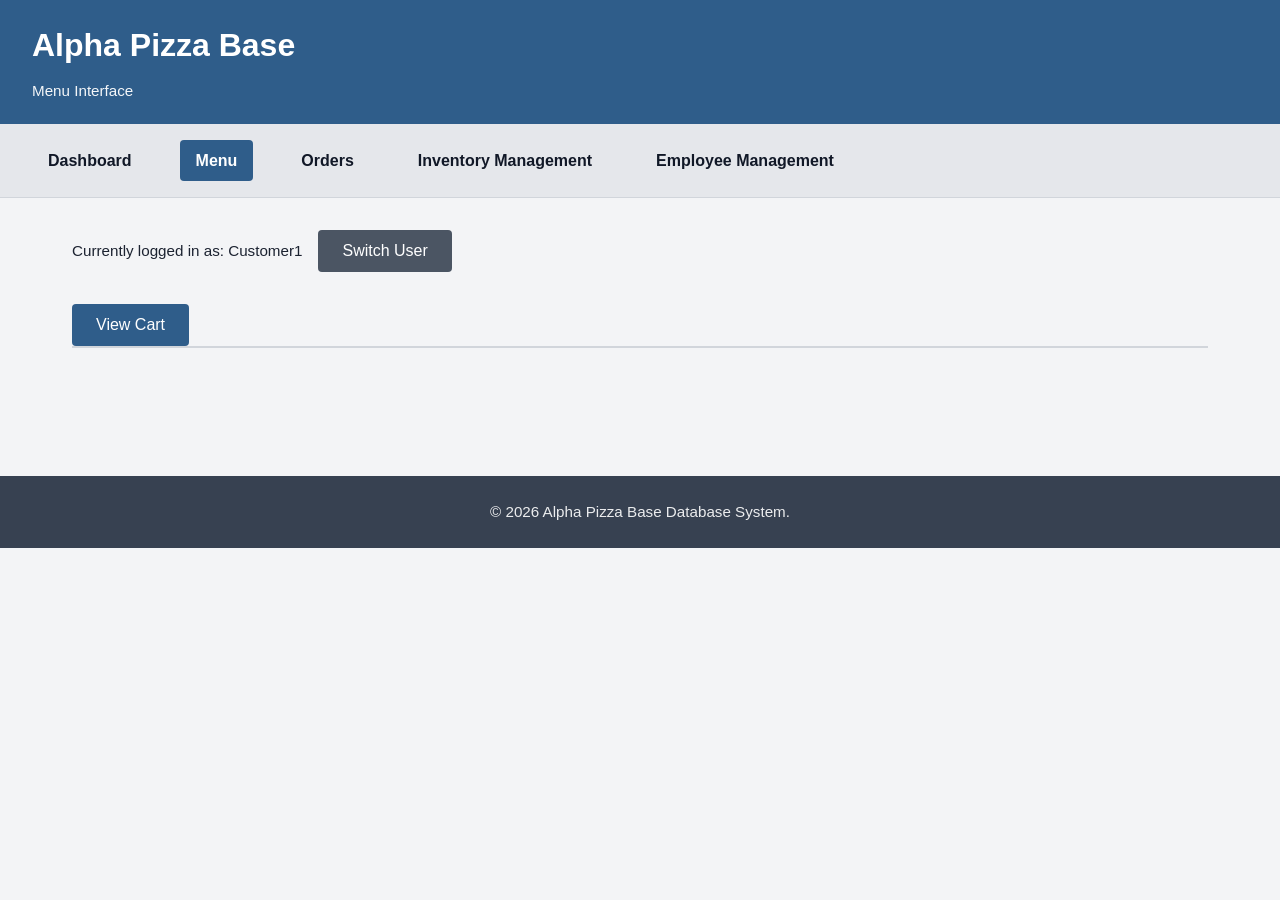
<file: menu.html>
<!DOCTYPE html>
<html lang="en">
<head>
    <meta charset="UTF-8">
    <meta name="viewport" content="width=device-width, initial-scale=1.0">
    <title>Menu - Pizza Company Database</title>
    <link rel="stylesheet" href="styles.css">
    <link rel="stylesheet" href="dashboard.css">
</head>
<body>
    <!-- Header -->
    <header>
        <h1>Alpha Pizza Base</h1>
        <p class="header-subtitle">Menu Interface</p>
    </header>

    <!-- Navigation -->
    <nav>
        <a href="index.html">Dashboard</a>
        <a href="menu.html" class="active">Menu</a>
        <a href="orders.html">Orders</a>
        <a href="inventory-management.html">Inventory Management</a>
        <a href="employee-management.html">Employee Management</a>
    </nav>

    <!-- Main Content -->
    <div class="container">

        <div class="search-bar">
            <p class="header-subtitle">Currently logged in as: Customer1</p>
            <button class="btn btn-secondary" onclick="window.location.href='index.html'">Switch User</button>            
        </div>

        <button class="btn btn-primary" onclick="window.location.href='cart.html'">View Cart</button>

        <!-- Tab Navigation -->
        <div class="tabs" id="category-tabs"></div>

    </div>

    <!-- Footer -->
    <footer>
        <p>&copy; 2026 Alpha Pizza Base Database System.</p>
    </footer>

   <script>
        function switchTab(evt, tabName) {
            document.querySelectorAll('.tab-content').forEach(tab => tab.classList.remove('active'));
            document.querySelectorAll('.tab-button').forEach(btn => btn.classList.remove('active'));
            const targetTab = document.getElementById(tabName);
            if (targetTab) {targetTab.classList.add('active');}
            evt.currentTarget.classList.add('active');
        }

        async function loadDynamicCategories() {
            try {
                // 1. Fetch categories from backend
                const response = await fetch('./api/inventory.php?action=categories');
                const payload = await response.json();
                
                if (!payload.success) throw new Error(payload.message);

                const tabsContainer = document.getElementById('category-tabs');
                tabsContainer.innerHTML = '';
                const mainContent = document.querySelector('.container');

                // Extract categories array safely
                const categoriesArray = payload.data?.categories || payload.categories || [];

                categoriesArray.forEach((cat, index) => {
                    const tabId = `category-${cat.Category.replace(/\s+/g, '-').toLowerCase()}`;    

                    // Create Tab Button
                    const btn = document.createElement('button');
                    btn.className = 'tab-button';
                    if (index === 0) btn.classList.add('active'); 
                    btn.textContent = cat.Category;
                    tabsContainer.appendChild(btn);

                    // Create Content Container
                    const contentDiv = document.createElement('div');
                    contentDiv.id = tabId;
                    contentDiv.className = 'tab-content';
                    if (index === 0) contentDiv.classList.add('active'); 
                    mainContent.appendChild(contentDiv);

                    // Attach Click Event
                    btn.onclick = async (event) => {
                        switchTab(event, tabId); 
                        
                        const container = document.getElementById(tabId);
                        container.innerHTML = `<p style="padding:20px;">Loading items for ${cat.Category}...</p>`;
                        
                        try {
                            const itemResponse = await fetch(`./api/inventory.php?action=search&search=${encodeURIComponent(cat.Category)}`);
                            const itemPayload = await itemResponse.json();

                            const itemsArray = itemPayload.data?.items || itemPayload.items || [];
                            
                            if (itemsArray.length === 0) {
                                container.innerHTML = `<p style="padding: 20px;">No items found in this category.</p>`;
                                return;
                            }

                            // Fetch ingredients and build cards
                            const itemsHtmlPromises = itemsArray.map(async (item) => {
                                let ingredientsText = "Loading...";
                                try {
                                    const ingResponse = await fetch(`./api/get_ingredients.php?id=${item.ItemID}`);
                                    ingredientsText = await ingResponse.text(); 
                                } catch (e) {
                                    ingredientsText = "Failed to load";
                                }

                                return `
                                    <div class="dashboard-card">
                                        <form onsubmit="addToCart(event, '${item.ItemID}', '${item.ItemName}', ${item.Price}, '${ingredientsText}')">
                                            <h3>${item.ItemName}</h3>
                                            <p><i>$${Number(item.Price).toFixed(2)}</i></p>
                                            <h4>Ingredients:</h4>
                                            <p>${ingredientsText}</p> 
                                            <input type="hidden" name="item" value="${item.ItemName}">
                                            <input type="hidden" name="itemId" value="${item.ItemID}">
                                            
                                            <div class='addToCartButton'>
                                                <button class="btn btn-primary" type="submit" style="width: 100%;"> Add to cart </button>
                                                
                                                <div id="cart-msg-${item.ItemID}" style="color: #28a745; font-size: 0.9rem; margin-top: 8px; font-weight: bold; text-align: center; height: 1.2rem;"></div>
                                            </div>
                                        </form>
                                    </div>
                                `;
                            });

                            // Wait for all ingredient requests to finish, then inject HTML
                            const itemsHtmlArray = await Promise.all(itemsHtmlPromises);
                            container.innerHTML = `<div class="dashboard-grid">${itemsHtmlArray.join('')}</div>`;

                        } catch (error) {
                            container.innerHTML = `<p style="color:red; padding: 20px;">Error loading items: ${error.message}</p>`;
                        }
                    };
                });

                // OUTSIDE THE LOOP: Auto-click the first tab after everything is built
                const firstButton = tabsContainer.querySelector('.tab-button');
                if (firstButton) {
                    firstButton.click();
                }

            } catch (error) {
                console.error("Failed to load categories:", error);
            }
        }

        // Call the function when the page loads
        document.addEventListener('DOMContentLoaded', loadDynamicCategories);

        function addToCart(event, id, name, price, ingredients) {
            event.preventDefault(); // Stops the page from redirecting

            // 1. Open the backpack
            let cart = JSON.parse(localStorage.getItem('alphaPizzaCart')) || [];

            // 2. Add or update the item
            let existingItem = cart.find(item => item.id === id);
            if (existingItem) {
                existingItem.quantity += 1; 
            } else {
                cart.push({ id, name, price, ingredients, quantity: 1 });
            }

            // 3. Save the backpack
            localStorage.setItem('alphaPizzaCart', JSON.stringify(cart));
            
            // --- NEW: Inline Success Message ---
            
            // Find the specific message box for the item we just clicked
            const messageBox = document.getElementById(`cart-msg-${id}`);
            
            if (messageBox) {
                // Display the text
                messageBox.innerText = "✓ Added to cart!";
                
                // Set a timer to erase the text after 2.5 seconds (2500 milliseconds)
                setTimeout(() => {
                    messageBox.innerText = "";
                }, 2500);
            }
        }
    </script>

</body>
</html>
</file>
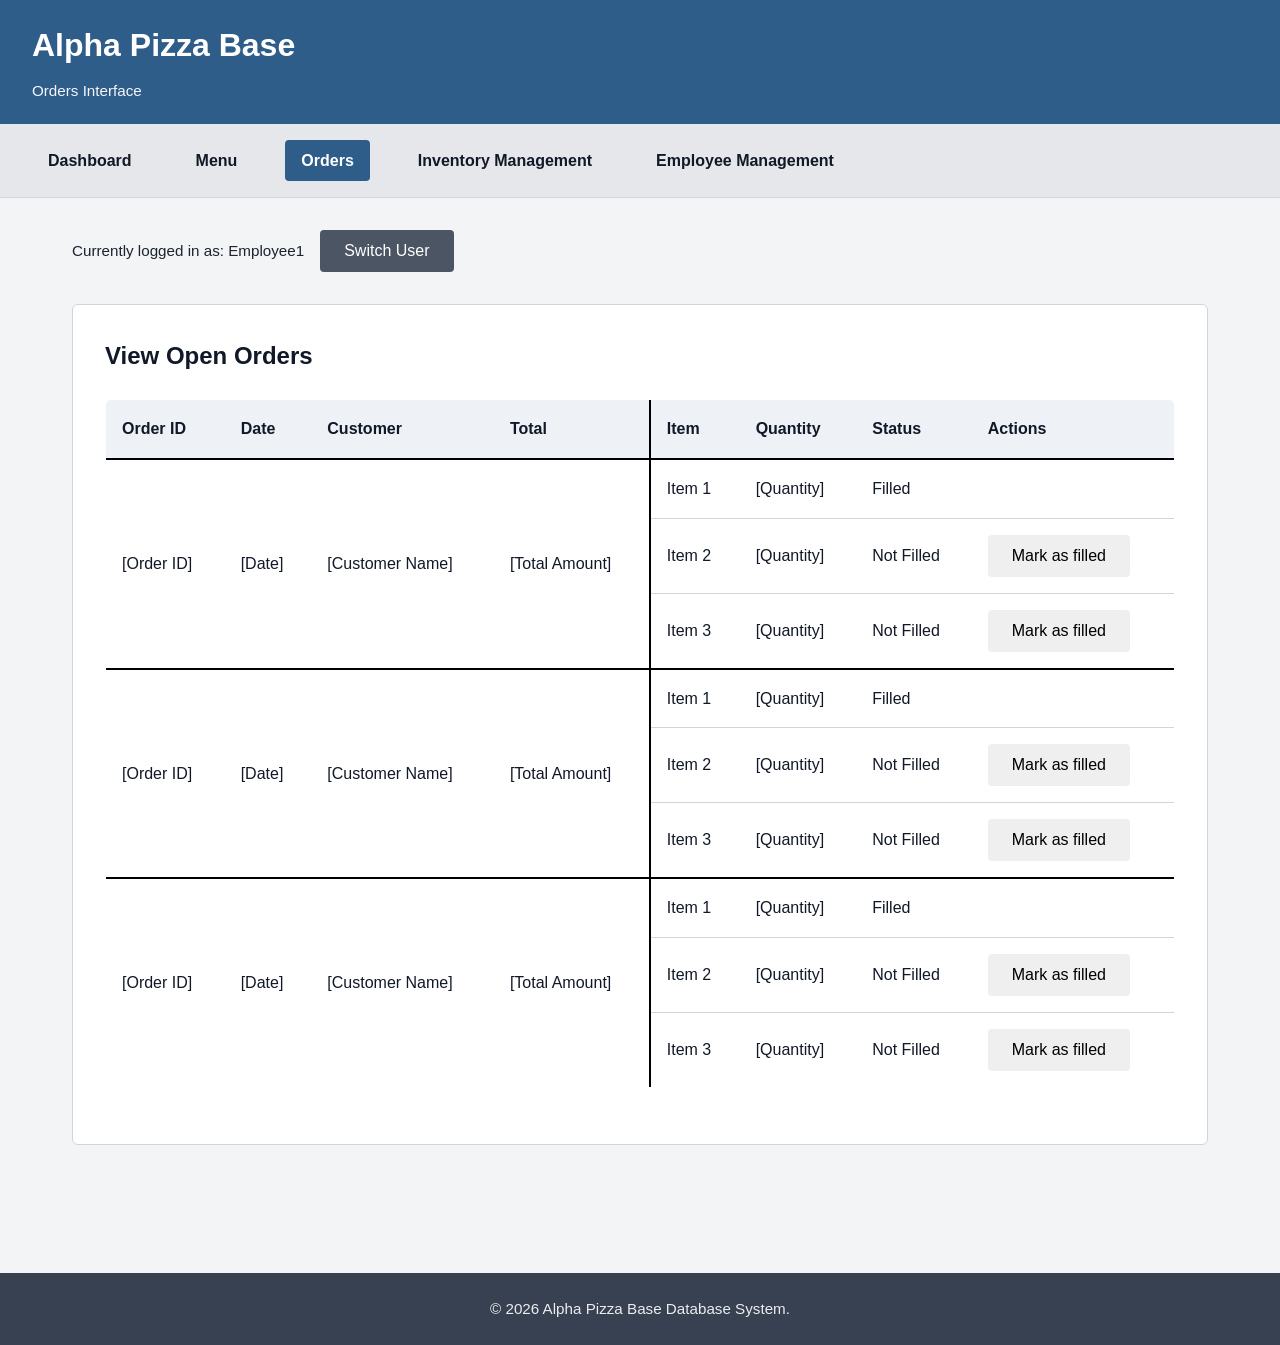
<file: orders.html>
<!DOCTYPE html>
<html lang="en">
<head>
    <meta charset="UTF-8">
    <meta name="viewport" content="width=device-width, initial-scale=1.0">
    <title>Orders - Pizza Company Database</title>
    <link rel="stylesheet" href="styles.css">
    <link rel="stylesheet" href="dashboard.css">
</head>
<body>
    <!-- Header -->
    <header>
        <h1>Alpha Pizza Base</h1>
        <p class="header-subtitle">Orders Interface</p>
    </header>

    <!-- Navigation -->
    <nav>
        <a href="index.html">Dashboard</a>
        <a href="menu.html">Menu</a>
        <a href="orders.html"class="active">Orders</a>
        <a href="inventory-management.html">Inventory Management</a>
        <a href="employee-management.html">Employee Management</a>
    </nav>
    <div class="container">

        <div class="search-bar">
            <p class="header-subtitle">Currently logged in as: Employee1</p>
            <button class="btn btn-secondary" onclick="window.location.href='index.html'">Switch User</button>            
        </div>        
                
        <div class="card">
            <h2 class="card-title">View Open Orders</h2>
            
            <div id="ordersTableContainer" class="table-container">
                <table>
                    <colgroup>
                        <col span="3">
                        <col style = "border-right: 2px solid black">      
                    </colgroup>                  
                    <thead>
                        <tr>
                            <th>Order ID</th>
                            <th>Date</th>
                            <th>Customer</th>
                            <th>Total</th>

                            <th>Item</th>
                            <th>Quantity</th>
                            <th>Status</th>
                            <th>Actions</th>
                        </tr>
                    </thead>
                    <tbody id="itemsTableBody">
                        <tr style = "border-top: 2px solid black">          
                            <td rowspan="3">[Order ID]</td>
                            <td rowspan="3">[Date]</td>
                            <td rowspan="3">[Customer Name]</td>
                            <td rowspan="3">[Total Amount]</td>

                            <td>Item 1</td>
                            <td>[Quantity]</td>
                            <td>Filled</td>
                            <td></td>         
                        </tr>

                        <tr>                                      
                            <td>Item 2</td>
                            <td>[Quantity]</td>
                            <td>Not Filled</td>
                            <td>
                                <form method="POST" action="orders.html">         
                                    <input type="hidden" name="orderDetail" value="[CustomerID]-[OrderId]-Item2">
                                    <input type="hidden" name="employee" value="[employeeID]">                                    
                                    <button type="submit"> Mark as filled </button>                                    
                                </form>                            
                            </td>         
                        </tr>
                        <tr>                                      
                            <td>Item 3</td>
                            <td>[Quantity]</td>
                            <td>Not Filled</td>
                            <td>
                                <form method="POST" action="orders.html">         
                                    <input type="hidden" name="orderDetail" value="[CustomerID]-[OrderId]-Item3">
                                    <input type="hidden" name="employee" value="[employeeID]">                                    
                                    <button type="submit"> Mark as filled </button>                                    
                                </form>                            
                            </td>         
                        </tr>

                        <tr style = "border-top: 2px solid black">          
                            <td rowspan="3">[Order ID]</td>
                            <td rowspan="3">[Date]</td>
                            <td rowspan="3">[Customer Name]</td>
                            <td rowspan="3">[Total Amount]</td>

                            <td>Item 1</td>
                            <td>[Quantity]</td>
                            <td>Filled</td>
                            <td></td>         
                        </tr>

                        <tr>                                      
                            <td>Item 2</td>
                            <td>[Quantity]</td>
                            <td>Not Filled</td>
                            <td>
                                <form method="POST" action="orders.html">         
                                    <input type="hidden" name="orderDetail" value="[CustomerID]-[OrderId]-Item2">
                                    <input type="hidden" name="employee" value="[employeeID]">                                    
                                    <button type="submit"> Mark as filled </button>                                    
                                </form>                            
                            </td>         
                        </tr>
                        <tr>                                      
                            <td>Item 3</td>
                            <td>[Quantity]</td>
                            <td>Not Filled</td>
                            <td>
                                <form method="POST" action="orders.html">         
                                    <input type="hidden" name="orderDetail" value="[CustomerID]-[OrderId]-Item3">
                                    <input type="hidden" name="employee" value="[employeeID]">                                    
                                    <button type="submit"> Mark as filled </button>                                    
                                </form>                            
                            </td>         
                        </tr>

                        <tr style = "border-top: 2px solid black">          
                            <td rowspan="3">[Order ID]</td>
                            <td rowspan="3">[Date]</td>
                            <td rowspan="3">[Customer Name]</td>
                            <td rowspan="3">[Total Amount]</td>

                            <td>Item 1</td>
                            <td>[Quantity]</td>
                            <td>Filled</td>
                            <td></td>         
                        </tr>

                        <tr>                                      
                            <td>Item 2</td>
                            <td>[Quantity]</td>
                            <td>Not Filled</td>
                            <td>
                                <form method="POST" action="orders.html">         
                                    <input type="hidden" name="orderDetail" value="[CustomerID]-[OrderId]-Item2">
                                    <input type="hidden" name="employee" value="[employeeID]">                                    
                                    <button type="submit"> Mark as filled </button>                                    
                                </form>                            
                            </td>         
                        </tr>
                        <tr>                                      
                            <td>Item 3</td>
                            <td>[Quantity]</td>
                            <td>Not Filled</td>
                            <td>
                                <form method="POST" action="orders.html">         
                                    <input type="hidden" name="orderDetail" value="[CustomerID]-[OrderId]-Item3">
                                    <input type="hidden" name="employee" value="[employeeID]">                                    
                                    <button type="submit"> Mark as filled </button>                                    
                                </form>                            
                            </td>         
                        </tr>
                    </tbody>
                </table>
            </div>


        </div>                
    </div>
    
    <!-- Footer -->
    <footer>
        <p>&copy; 2026 Alpha Pizza Base Database System.</p>
    </footer>

</body>
</html>
</file>
<file: styles.css>
/* ============================================
   PIZZA COMPANY DATABASE MANAGEMENT SYSTEM
   Shared Stylesheet
   ============================================ */

* {
  margin: 0;
  padding: 0;
  box-sizing: border-box;
}

:root {
  --primary-color: #2f5d8a;
  --secondary-color: #4b5563;
  --accent-color: #dbe6f3;
  --dark-bg: #374151;
  --light-bg: #f3f4f6;
  --card-bg: #ffffff;
  --text-dark: #111827;
  --text-light: #6b7280;
  --border-color: #d1d5db;
  --success-color: #2f855a;
  --error-color: #c53030;
  --warning-color: #b7791f;
}

body {
  font-family: 'Segoe UI', Tahoma, Geneva, Verdana, sans-serif;
  background-color: var(--light-bg);
  color: var(--text-dark);
  line-height: 1.6;
}

/* ============================================
   HEADER & NAVIGATION
   ============================================ */

header {
  background-color: var(--primary-color);
  color: white;
  padding: 1.25rem 2rem;
}

header h1 {
  font-size: 2rem;
  margin-bottom: 0.5rem;
}

.header-subtitle {
  font-size: 0.95rem;
  opacity: 0.95;
  align-content: center;
}

nav {
  background-color: #e5e7eb;
  border-bottom: 1px solid var(--border-color);
  padding: 1rem 2rem;
  display: flex;
  gap: 2rem;
  flex-wrap: wrap;
}

nav a {
  color: var(--text-dark);
  text-decoration: none;
  font-weight: 600;
  padding: 0.5rem 1rem;
  border-radius: 4px;
  transition: background-color 0.2s ease;
}

nav a:hover {
  background-color: #d1d5db;
}

nav a.active {
  background-color: var(--primary-color);
  color: white;
}

/* ============================================
   MAIN CONTAINER
   ============================================ */

.container {
  max-width: 1200px;
  margin: 0 auto;
  padding: 2rem;
}

/* ============================================
   CARDS & SECTIONS
   ============================================ */

.card {
  background-color: var(--card-bg);
  border-radius: 6px;
  padding: 2rem;
  margin-bottom: 2rem;
  border: 1px solid var(--border-color);
}

.card-title {
  font-size: 1.5rem;
  font-weight: 700;
  margin-bottom: 1.5rem;
  color: var(--text-dark);
}

/* ============================================
   TABS
   ============================================ */

.tabs {
  display: flex;
  gap: 0;
  margin-bottom: 2rem;
  border-bottom: 2px solid var(--border-color);
  flex-wrap: wrap;
}

.tab-button {
  padding: 1rem 1.5rem;
  background: transparent;
  border: none;
  border-bottom: 3px solid transparent;
  cursor: pointer;
  font-size: 1rem;
  font-weight: 500;
  color: var(--text-light);
  transition: color 0.2s ease;
}

.tab-button:hover {
  color: var(--primary-color);
}

.tab-button.active {
  color: var(--primary-color);
  border-bottom-color: var(--primary-color);
}

.tab-content {
  display: none;
}

.tab-content.active {
  display: block;
}

/* ============================================
   FORMS
   ============================================ */

.form-group {
  margin-bottom: 1.5rem;
}

label {
  display: block;
  margin-bottom: 0.5rem;
  font-weight: 600;
  color: var(--text-dark);
}

label .required {
  color: var(--error-color);
}

input[type='text'],
input[type='email'],
input[type='password'],
input[type='date'],
input[type='datetime-local'],
input[type='number'],
input[type='phone'],
select,
textarea {
  width: 100%;
  padding: 0.75rem;
  border: 1px solid var(--border-color);
  border-radius: 4px;
  font-size: 1rem;
  font-family: inherit;
  transition: border-color 0.3s ease, box-shadow 0.3s ease;
}

input:focus,
select:focus,
textarea:focus {
  outline: none;
  border-color: var(--primary-color);
  box-shadow: 0 0 0 2px rgba(47, 93, 138, 0.15);
}

textarea {
  resize: vertical;
  min-height: 100px;
}

.form-row {
  display: grid;
  grid-template-columns: 1fr 1fr;
  gap: 1rem;
}

.form-row.full {
  grid-template-columns: 1fr;
}

@media (max-width: 768px) {
  .form-row {
    grid-template-columns: 1fr;
  }
}

/* ============================================
   BUTTONS
   ============================================ */

.btn-group {
  display: flex;
  gap: 1rem;
  margin-top: 2rem;
  flex-wrap: wrap;
}

button,
.btn {
  padding: 0.75rem 1.5rem;
  border: none;
  border-radius: 4px;
  font-size: 1rem;
  font-weight: 500;
  cursor: pointer;
  transition: background-color 0.2s ease;
  text-decoration: none;
  display: inline-block;
}

.btn-primary {
  background-color: var(--primary-color);
  color: white;
}

.btn-primary:hover {
  background-color: #244c73;
}

.btn-secondary {
  background-color: var(--secondary-color);
  color: white;
}

.btn-secondary:hover {
  background-color: #374151;
}

.btn-success {
  background-color: var(--success-color);
  color: white;
}

.btn-success:hover {
  background-color: #276749;
}

.btn-danger {
  background-color: var(--error-color);
  color: white;
}

.btn-danger:hover {
  background-color: #9b2c2c;
}

.btn-outline {
  background-color: transparent;
  color: var(--primary-color);
  border: 1px solid var(--primary-color);
}

.btn-outline:hover {
  background-color: var(--primary-color);
  color: white;
}

.btn-small {
  padding: 0.5rem 1rem;
  font-size: 0.9rem;
}

/* ============================================
   TABLES
   ============================================ */

.table-container {
  overflow-x: auto;
  margin: 1.5rem 0;
}

table {
  width: 100%;
  border-collapse: collapse;
  background-color: var(--card-bg);
  border-radius: 6px;
  overflow: hidden;
  border: 1px solid var(--border-color);
}

thead {
  background-color: #eef2f7;
  color: var(--text-dark);
}

th {
  padding: 1rem;
  text-align: left;
  font-weight: 600;
}

td {
  padding: 1rem;
  border-bottom: 1px solid var(--border-color);
}

tbody tr:hover {
  background-color: var(--light-bg);
}

tbody tr:last-child td {
  border-bottom: none;
}

/* ============================================
   SEARCH & FILTER SECTION
   ============================================ */

.search-bar {
  display: flex;
  gap: 1rem;
  margin-bottom: 2rem;
  flex-wrap: wrap;
}

.search-bar input {
  flex: 1;
  min-width: 250px;
}

.search-bar button {
  white-space: nowrap;
}

/* ============================================
   ALERTS & MESSAGES
   ============================================ */

.alert {
  padding: 1rem 1.5rem;
  border-radius: 4px;
  margin-bottom: 1.5rem;
  border-left: 4px solid;
}

.alert-success {
  background-color: #e8f5e9;
  border-color: var(--success-color);
  color: #1b5e20;
}

.alert-error {
  background-color: #ffebee;
  border-color: var(--error-color);
  color: #b71c1c;
}

.alert-warning {
  background-color: #fff3e0;
  border-color: var(--warning-color);
  color: #e65100;
}

.alert-info {
  background-color: #e3f2fd;
  border-color: #1976d2;
  color: #1565c0;
}

/* ============================================
   UTILITY CLASSES
   ============================================ */

.text-center {
  text-align: center;
}

.text-muted {
  color: var(--text-light);
}

.mb-1 {
  margin-bottom: 0.5rem;
}

.mb-2 {
  margin-bottom: 1rem;
}

.mt-2 {
  margin-top: 1rem;
}

.gap-2 {
  gap: 1rem;
}

.hidden {
  display: none;
}

.success {
  color: var(--success-color);
  font-weight: 600;
}

.error {
  color: var(--error-color);
  font-weight: 600;
}

.badge {
  display: inline-block;
  padding: 0.25rem 0.75rem;
  border-radius: 20px;
  font-size: 0.85rem;
  font-weight: 600;
}

.badge-success {
  background-color: #e8f5e9;
  color: #1b5e20;
}

.badge-warning {
  background-color: #fff3e0;
  color: #e65100;
}

.badge-danger {
  background-color: #ffebee;
  color: #b71c1c;
}

/* ============================================
   FOOTER
   ============================================ */

footer {
  background-color: var(--dark-bg);
  color: white;
  text-align: center;
  padding: 1.5rem;
  margin-top: 4rem;
}

footer p {
  font-size: 0.95rem;
  opacity: 0.9;
}
</file>
<file: dashboard.css>
.dashboard-grid {
            display: grid;
            grid-template-columns: repeat(auto-fit, minmax(280px, 1fr));
            gap: 2rem;
            margin: 2rem 0;
        }

        .dashboard-card {
            background: var(--card-bg);
            border-radius: 6px;
            padding: 2rem;
            border: 1px solid var(--border-color);
            text-align: center;
        }

        .dashboard-card h3 {
            font-size: 1.5rem;
            margin-bottom: 0.5rem;
            color: var(--text-dark);
        }

        .dashboard-card p {
            color: var(--text-light);
            margin-bottom: 1.5rem;
        }

        .dashboard-card .btn {
            display: block;
            width: 100%;
        }

        .info-section {
            background: var(--light-bg);
            padding: 2rem;
            border-radius: 8px;
            margin: 2rem 0;
        }

        .info-section h3 {
            color: var(--primary-color);
            margin-bottom: 1rem;
            font-size: 1.3rem;
        }

        .feature-list {
            display: grid;
            grid-template-columns: repeat(auto-fit, minmax(250px, 1fr));
            gap: 1rem;
        }

        .feature-item {
            padding: 1rem;
            background: white;
            border-radius: 4px;
            border-left: 4px solid var(--secondary-color);
        }

        .feature-item strong {
            color: var(--secondary-color);
        }
</file>
